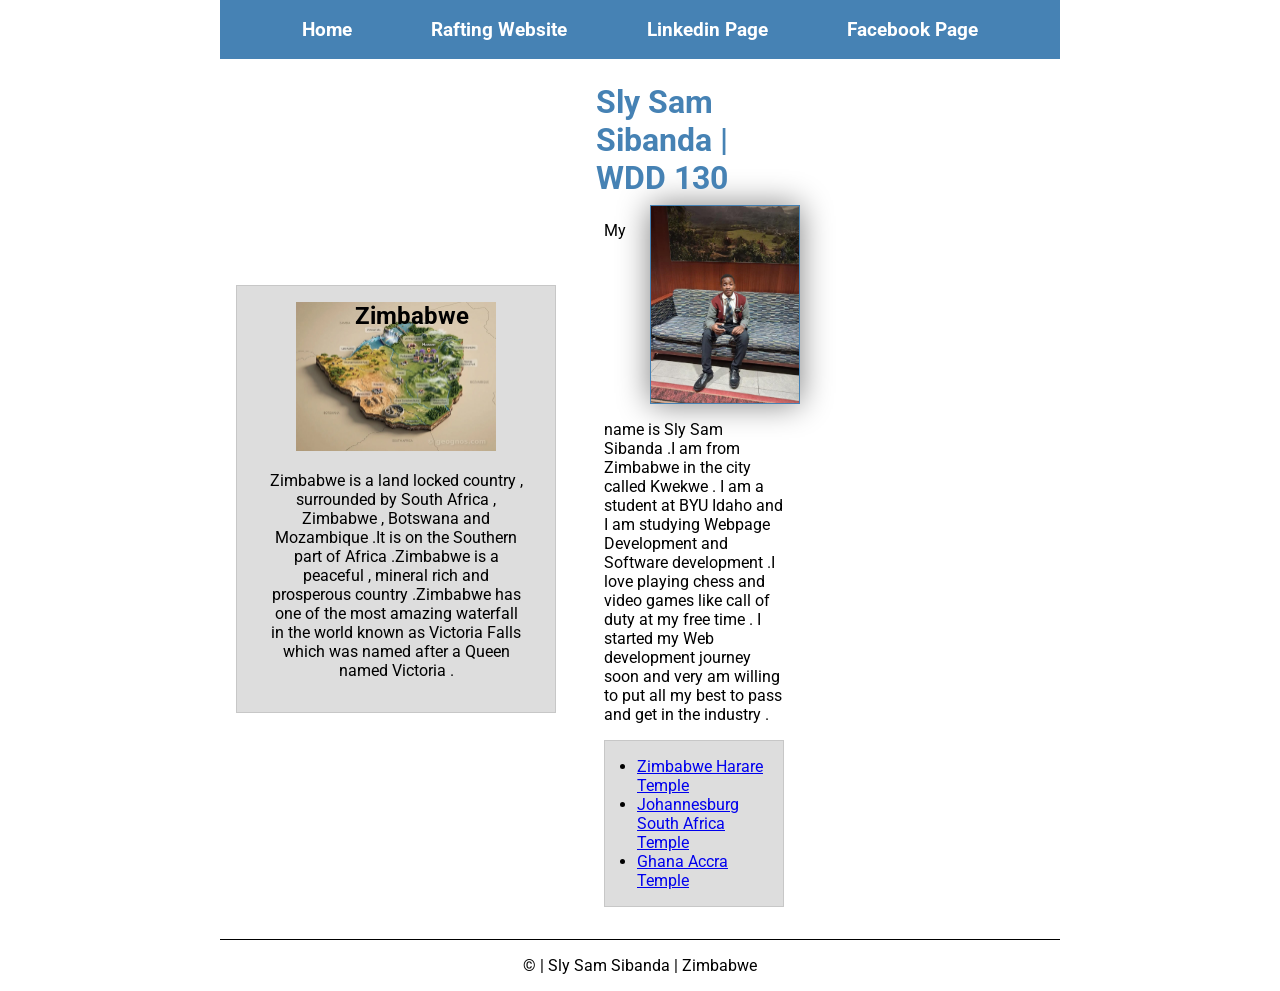
<file: index.html>
<!--13 November 2026-->
<!DOCTYPE html>
<html lang="en">

<head>
    <meta charset="UTF-8">
    <meta name="viewport" content="width=device-width, initial-scale=1.0">
    <title>Sly Sam Sibanda|WDD 130</title>
    <meta name="description" content="My home page for WDD130 course .I will be learning and testing my knowledge on this page  ">
    <meta name="author" content="Sly Sam Sibanda ">
    <link rel="stylesheet" href="styles/styles.css">
    <link rel="preconnect" href="https://fonts.googleapis.com">
    <link rel="preconnect" href="https://fonts.gstatic.com" crossorigin>
    <link href="https://fonts.googleapis.com/css2?family=Roboto:ital,wght@0,100..900;1,100..900&display=swap" rel="stylesheet">
</head>

<body>
    <header>
        <nav>
            <a href="#">Home</a>
            <a href="wwr/">Rafting Website</a>
            <a href="https://Slysamsibanda@linkedin.com">Linkedin Page </a>
            <a href="https://facebook.com">Facebook Page</a>
        </nav>
    </header>
    <div class="grid">
        <main>
            <h1>Sly Sam Sibanda | WDD 130</h1>
            <img src="images/profile.jpg" alt="sly sam sibanda" width="200">
            <p>My name is Sly Sam Sibanda .I am from Zimbabwe in the city called Kwekwe . I am a student at BYU Idaho and I am studying Webpage Development and Software development .I love playing chess and video games like call of duty at my free time . I started my Web development journey soon and very am willing to put all my best to pass and get in the industry .</p>
            <ul class="box indent">
                <li><a href="https://www.churchofjesuschrist.org/imgs/qmtphag0tdp0sot6yoiejjv9wx6arx7gcu0k4vl0/full/500%2C/0/default " target="_blank" rel="noopener">Zimbabwe Harare Temple </a></li>
                <li><a href="https://www.churchofjesuschrist.org/imgs/b378c080e5880db5bf2bcf6d828b2f3fd59820de/full/800%2C/0/default" target="_blank" rel="noopener">Johannesburg South Africa Temple</a></li>
                <li><a href="https://www.churchofjesuschrist.org/imgs/7cf8e8b9e5a5a1f379d4e2c9bc2166f9c6007aca/full/800%2C/0/default" target="_blank" rel="noopener">Ghana Accra Temple</a></li>
            </ul>
        </main>
        <aside class="box">
            <h2>Zimbabwe</h2>
            <img src="images/zimbabwe.jpg" alt="picture of Zimbabwe">
            <p>Zimbabwe is a land locked country , surrounded by South Africa , Zimbabwe , Botswana and Mozambique .It is on the Southern part of Africa .Zimbabwe is a peaceful , mineral rich and prosperous country .Zimbabwe has one of the most amazing waterfall in the world known as Victoria Falls which was named after a Queen named Victoria .</p>
        </aside>
    </div>
    <footer>
        <p>&copy; | Sly Sam Sibanda | Zimbabwe</p>
    </footer>

</body>

</html>
</file>
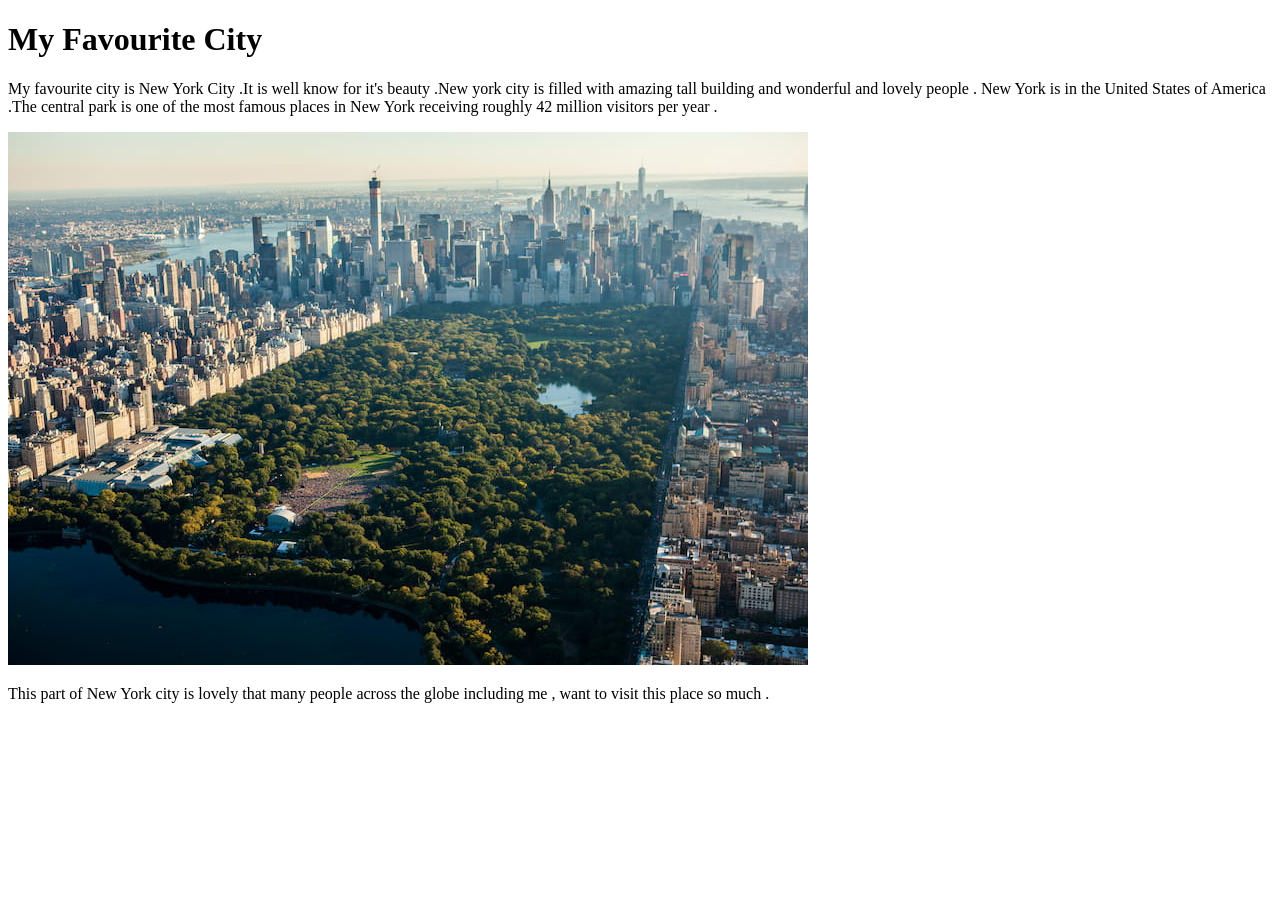
<file: week01/favorite-city.html>
<!DOCTYPE html>
<html lang="en">

<head>
    <meta charset="UTF-8">
    <meta name="viewport" content="width=device-width, initial-scale=1.0">
    <title>My Favourite City -Sly Sam Sibanda </title>
</head>

<body>
    <h1>My Favourite City </h1>
    <p>My favourite city is New York City .It is well know for it's beauty .New york city is filled with amazing tall building and wonderful and lovely people . New York is in the United States of America .The central park is one of the most famous places in New York receiving roughly 42 million visitors per year . </p>
    <img src="images/central-park-newyork.jpg" alt="aerial view of southern Central Park in September 2014">
    <p>This part of New York city is lovely that many people across the globe including me , want to visit this place so much .</p>
</body>

</html>
</file>
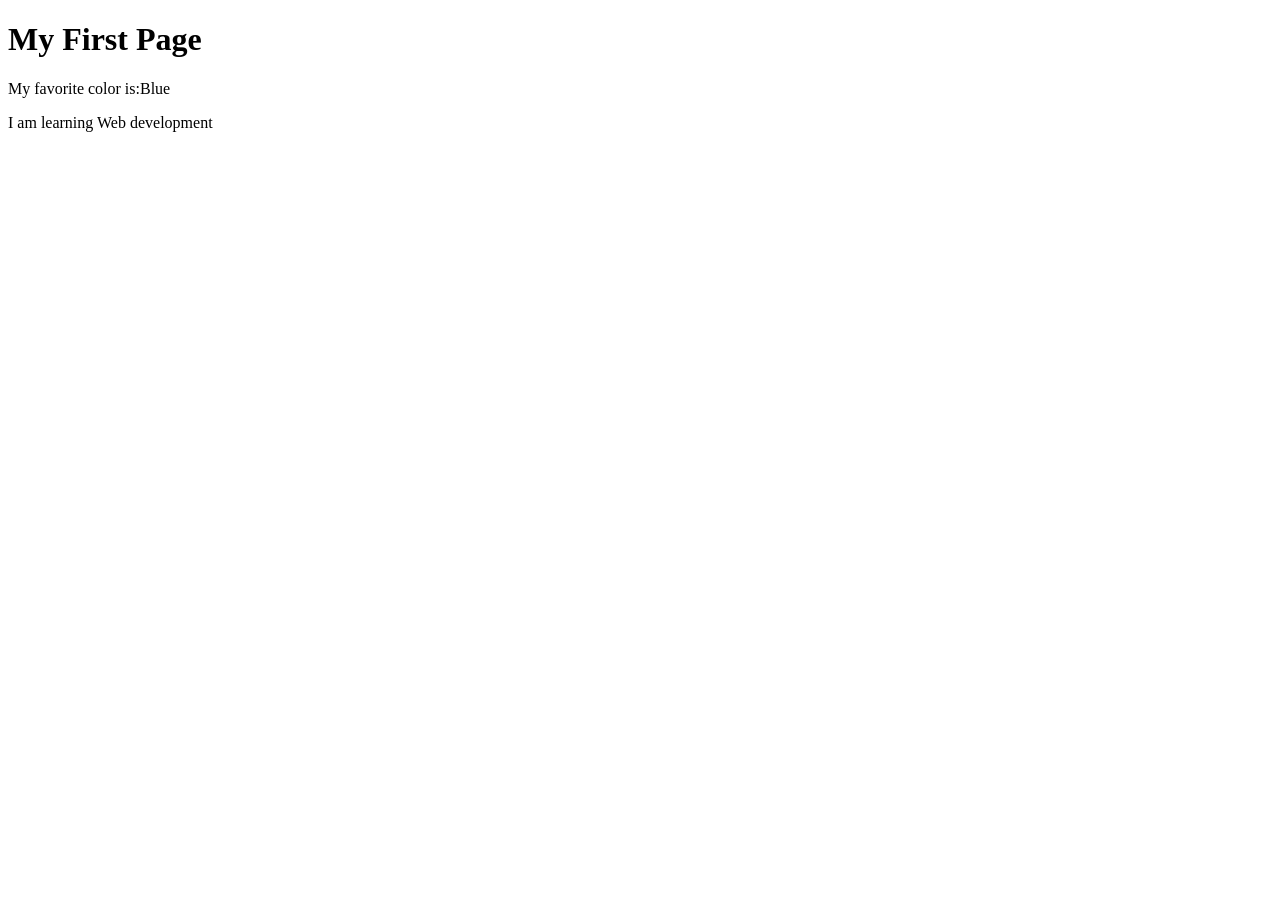
<file: week01/first-page.html>
<!DOCTYPE html>
<html lang="en">

<head>
    <meta charset="UTF-8">
    <meta name="viewport" content="width=device-width, initial-scale=1.0">
    <title>My First Page</title>
</head>

<body>
    <h1>My First Page</h1>
    <p>My favorite color is:Blue </p>
    <p>I am learning Web development </p>
</body>

</html>
</file>
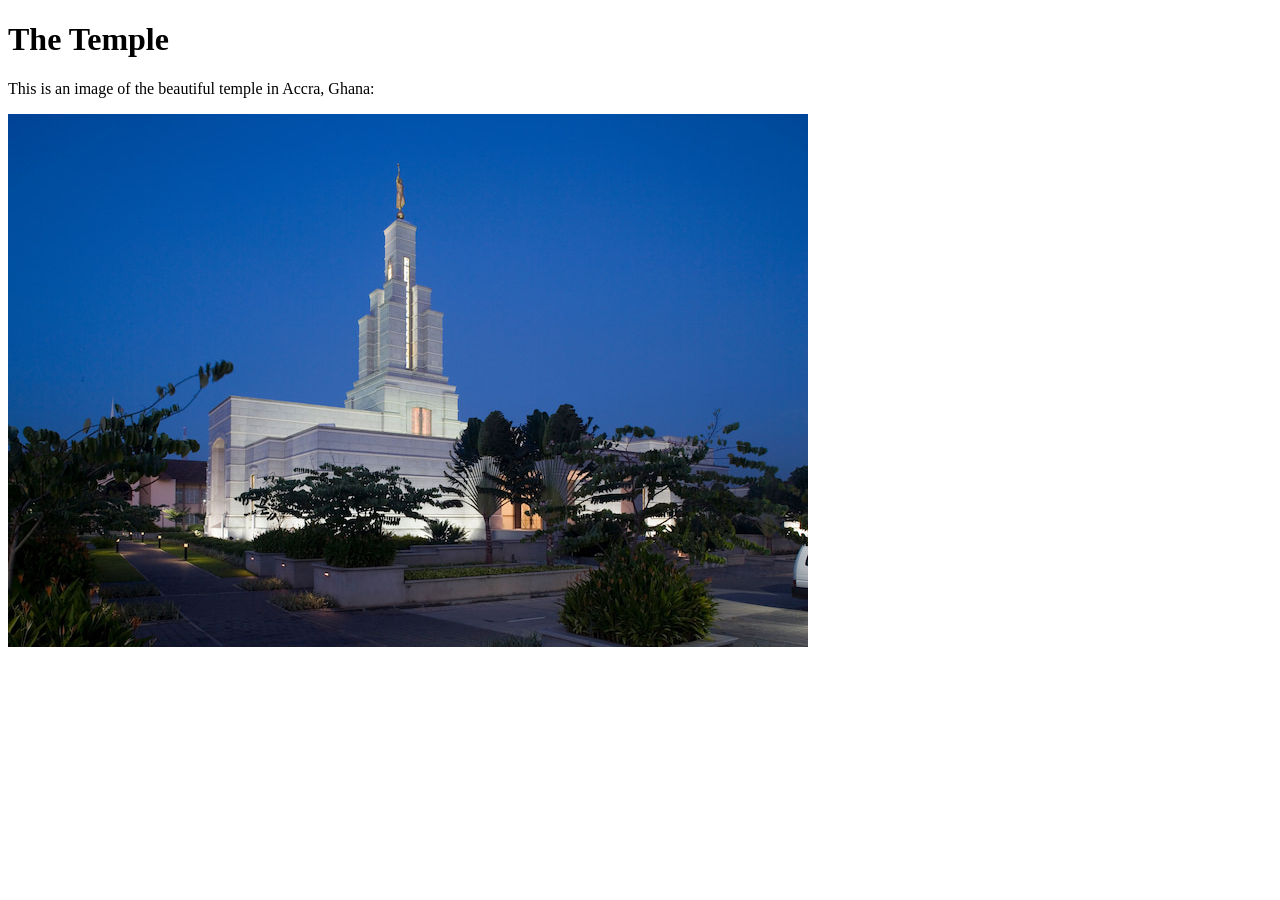
<file: week01/images-solution.html>
<!DOCTYPE html>
<html lang="en">

<head>
    <meta charset="UTF-8">
    <meta name="viewport" content="width=device-width, initial-scale=1.0">
    <title>Temple Image</title>
</head>

<body>
    <h1>The Temple</h1>
    <p>This is an image of the beautiful temple in Accra, Ghana:</p>
    <img src="images/temple-small.jpg" alt="The Accra Ghana Temple">

</body>

</html>
</file>
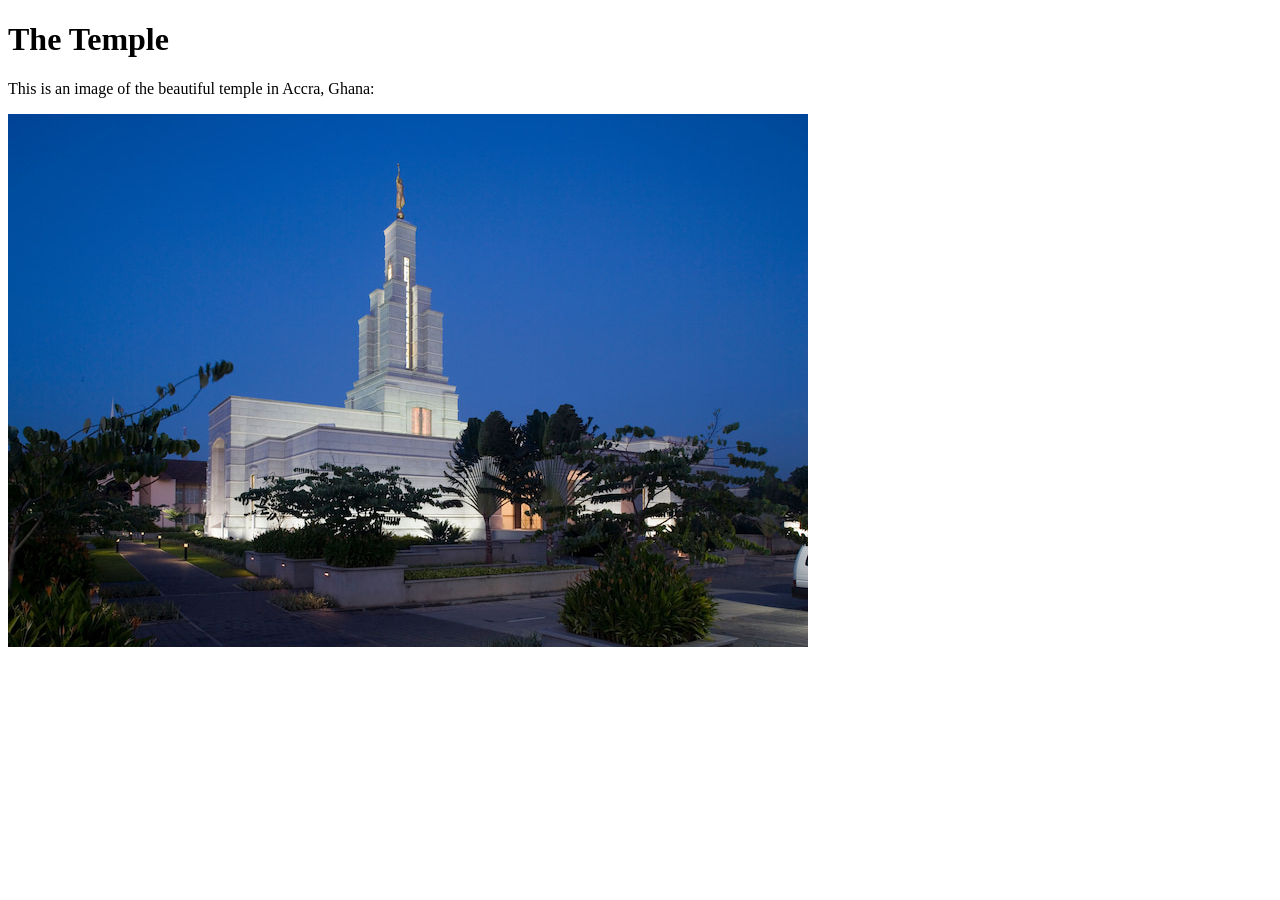
<file: week01/images.html>
<!DOCTYPE html>
<html lang="en">

<head>
    <meta charset="UTF-8">
    <meta name="viewport" content="width=device-width, initial-scale=1.0">
    <title>Temple Image</title>
</head>

<body>
    <h1>The Temple</h1>
    <p>This is an image of the beautiful temple in Accra, Ghana:</p>
    <img src="images/temple-small.jpg" alt="The Accra Ghana Temple" width="800" height="533">

</body>

</html>
</file>
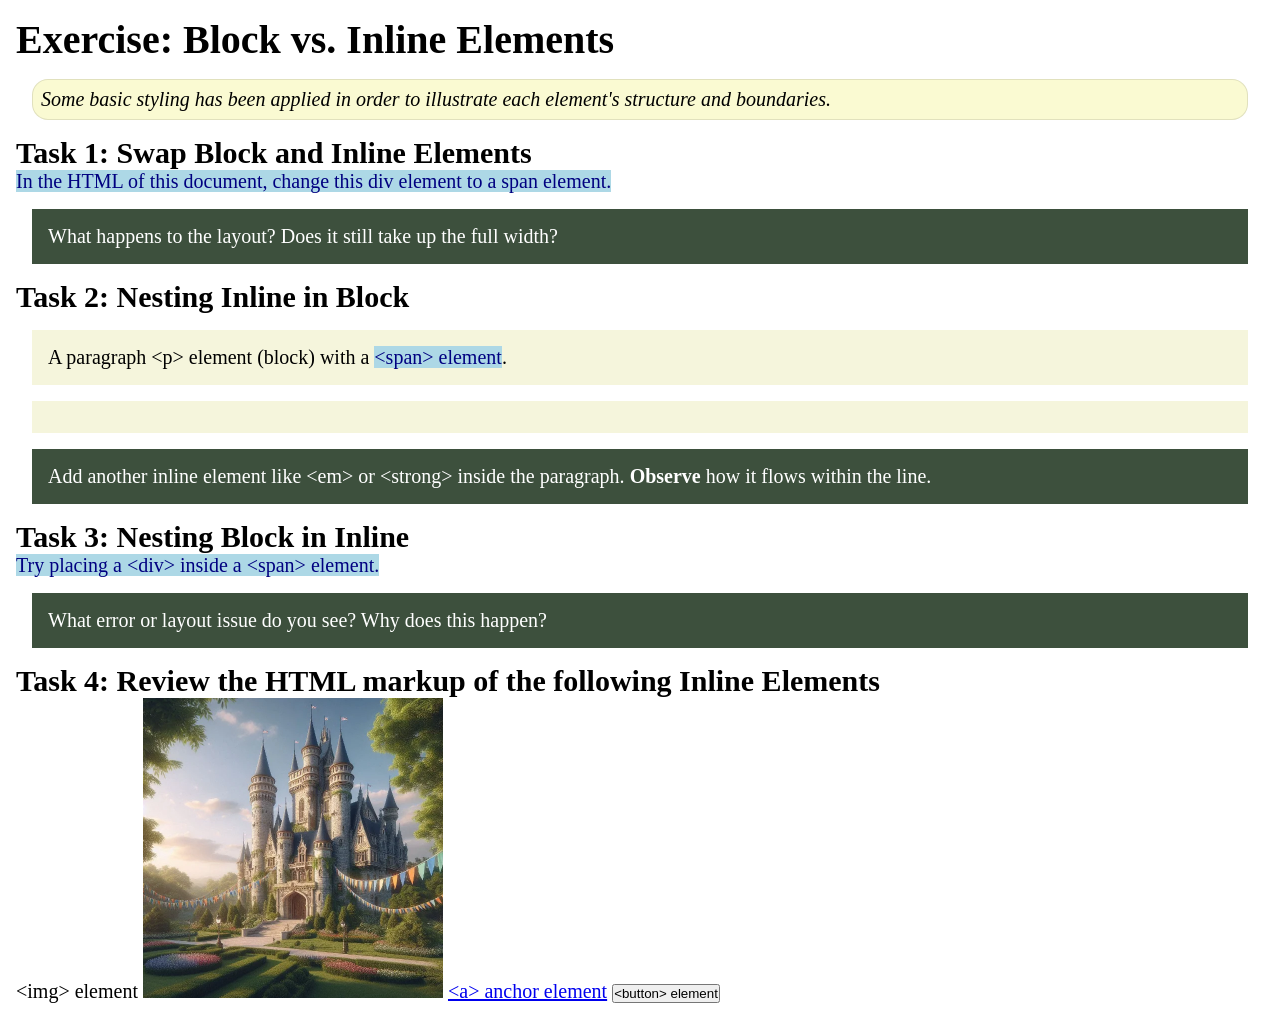
<file: week02/block-vs-inline.html>
<!DOCTYPE html>
<html lang="en">

<head>
    <meta charset="UTF-8">
    <meta name="viewport" content="width=device-width, initial-scale=1.0">
    <title>Exercise: Block vs. Inline Elements</title>
    <link rel="stylesheet" href="styles/block-vs-inline.css">
</head>

<body>
    <main>
        <h1>Exercise: Block vs. Inline Elements</h1>
        <p class="note">Some basic styling has been applied in order to illustrate each element's structure and boundaries.</p>

        <h2>Task 1: Swap Block and Inline Elements</h2>
        <span>In the HTML of this document, change this div element to a span element.</span>

        <p class="question">What happens to the layout? Does it still take up the full width?</p>

        <h2>Task 2: Nesting Inline in Block</h2>
        <p>A paragraph &lt;p&gt; element (block) with a <span>&lt;span&gt; element</span>.</p>
         </p>
        <p class="question">Add another inline element like &lt;em&gt; or &lt;strong&gt; inside the paragraph. <strong>Observe</strong> how it flows within the line.</p>
        <h2>Task 3: Nesting Block in Inline</h2>
        <span>Try placing a &lt;div&gt; inside a &lt;span&gt; element.</span>
        <p class="question">What error or layout issue do you see? Why does this happen?</p>

        <h2>Task 4: Review the HTML markup of the following Inline Elements</h2>
        &lt;img&gt; element
        <img src="images/castle.webp" alt="placeholder image (images are inline)" width="300" height="300">
        <a href="https://churchofjesuschrist.org">&lt;a&gt; anchor element</a>
        <button type="button">&lt;button&gt; element</button>
    </main>
</body>

</html>
</file>
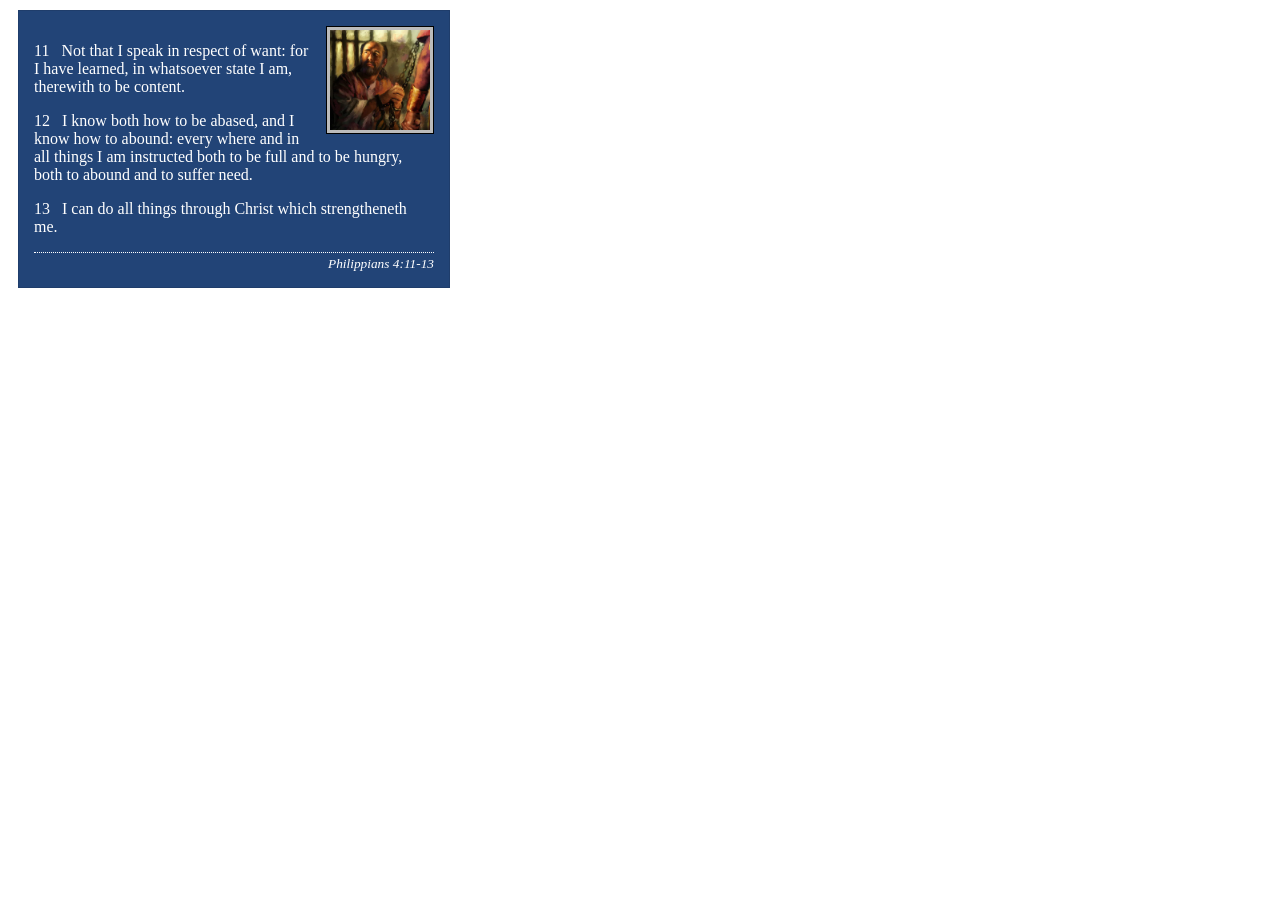
<file: week02/box-model-solution.html>
<!DOCTYPE html>
<html lang="en">

<head>
    <meta charset="UTF-8">
    <meta name="viewport" content="width=device-width, initial-scale=1.0">
    <title>Box Model Activity</title>
    <link rel="stylesheet" href="styles/box-model-solution.css">
</head>

<body>
    <main>
        <div class="callout">
            <img src="images/apostle-paul-imprisoned.webp" alt="Paul the Apostle - Imprisoned in Rome" width="200" height="200">
            <blockquote>
                <p>11 &nbsp; Not that I speak in respect of want: for I have learned, in whatsoever state I am, therewith to be content.</p>
                <p>12 &nbsp; I know both how to be abased, and I know how to abound: every where and in all things I am instructed both to be full and to be hungry, both to abound and to suffer need.</p>
                <p>13 &nbsp; I can do all things through Christ which strengtheneth me.</p>
            </blockquote>
            <cite>Philippians 4:11-13</cite>
        </div>
    </main>
</body>

</html>
</file>
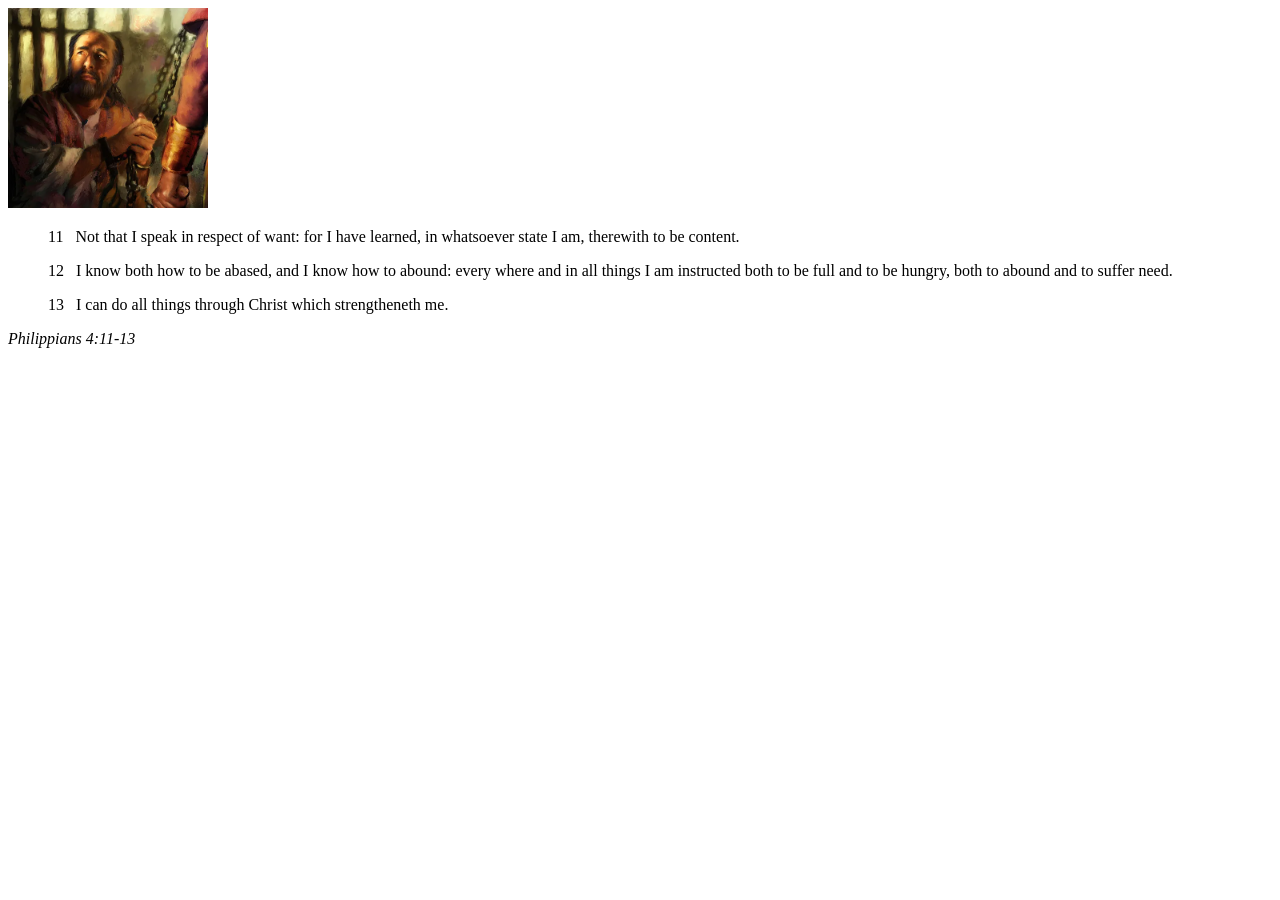
<file: week02/box-model.html>
<!DOCTYPE html>
<html lang="en">

<head>
    <meta charset="UTF-8">
    <meta name="viewport" content="width=device-width, initial-scale=1.0">
    <title>Box Model Activity</title>
    <link rel="stylesheet" href="styles/box-model.css">
</head>

<body>
    <main>
        <div class="callout">
            <img src="images/apostle-paul-imprisoned.webp" alt="Paul the Apostle - Imprisoned in Rome" width="200" height="200">
            <blockquote>
                <p>11 &nbsp; Not that I speak in respect of want: for I have learned, in whatsoever state I am, therewith to be content.</p>
                <p>12 &nbsp; I know both how to be abased, and I know how to abound: every where and in all things I am instructed both to be full and to be hungry, both to abound and to suffer need.</p>
                <p>13 &nbsp; I can do all things through Christ which strengtheneth me.</p>
            </blockquote>
            <cite>Philippians 4:11-13</cite>
        </div>
    </main>
</body>

</html>
</file>
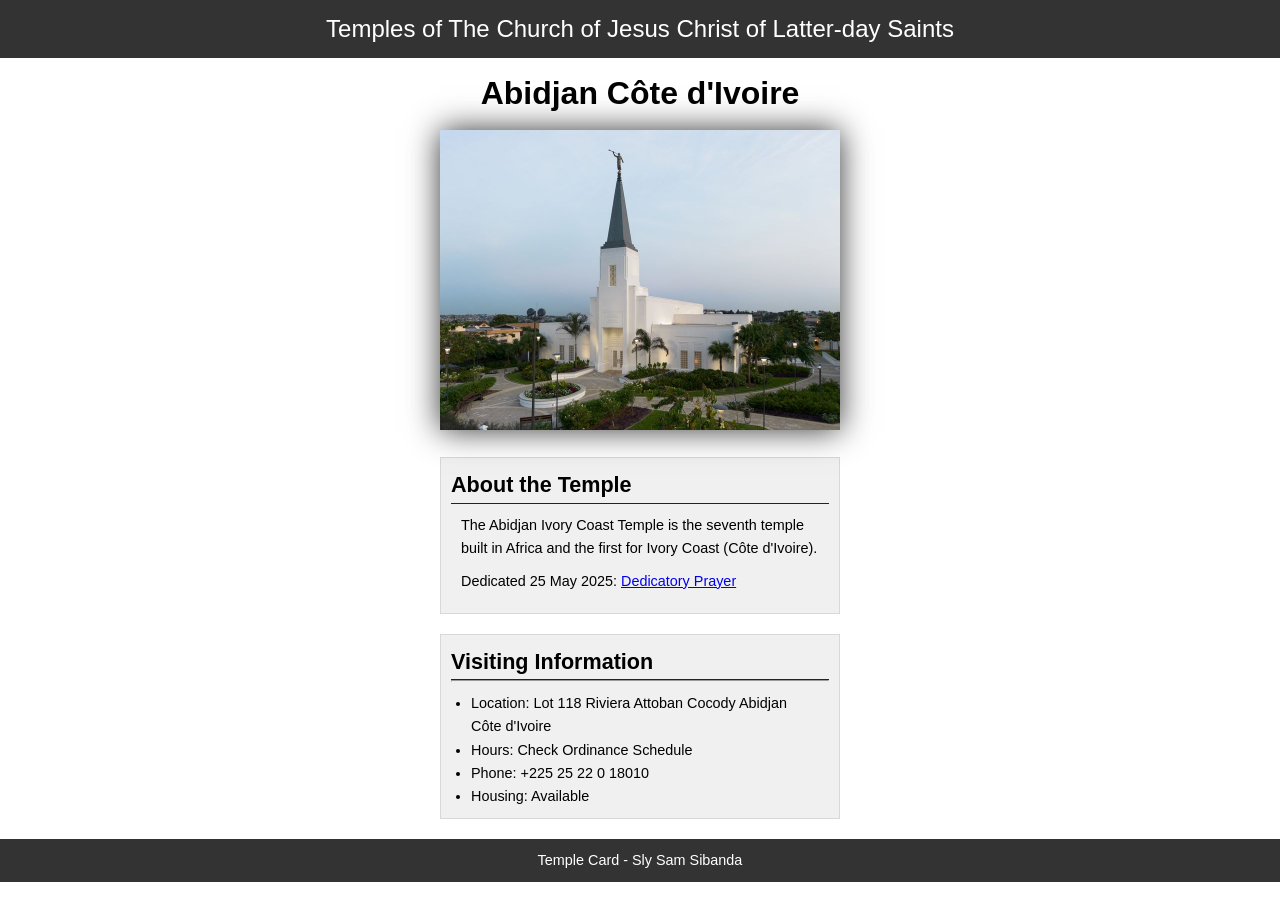
<file: week02/temple.html>
<!DOCTYPE html>
<html lang="en">

<head>
    <meta charset="UTF-8">
    <meta name="viewport" content="width=device-width, initial-scale=1.0">
    <title>Temple Card - Abidjan Côte d'Ivoire</title>
    <link rel="stylesheet" href="./styles/temple.css">
</head>

<body>
    <header>
        <p>Temples of The Church of Jesus Christ of Latter-day Saints</p>
    </header>
    <main>
        <h1>Abidjan Côte d'Ivoire</h1>
        <picture>
            <img src="images/abidjan-ivory-coast.jpeg" alt="Abidjan Côte d'Ivoire Temple">
        </picture>
        <section>
            <h2>About the Temple</h2>
            <p>The Abidjan Ivory Coast Temple is the seventh temple built in Africa and the first for Ivory Coast (Côte d'Ivoire).</p>
            <p>Dedicated 25 May 2025: <a href="https://www.churchofjesuschrist.org/temples/dedicatory-prayer/abidjan-ivory-coast-temple/2025-05-25?lang=eng" target="_blank" rel="noopener noreferrer">Dedicatory Prayer</a></p>
        </section>
        <section>
            <h2>Visiting Information</h2>
            <hr>
            <ul>
                <li>Location: Lot 118 Riviera Attoban Cocody Abidjan Côte d'Ivoire</li>
                <li>Hours: Check Ordinance Schedule</li>
                <li>Phone: +225 25 22 0 18010</li>
                <li>Housing: Available</li>
            </ul>
        </section>
    </main>
    <footer>
        <p>Temple Card - Sly Sam Sibanda</p>
    </footer>
</body>

</html>
</file>
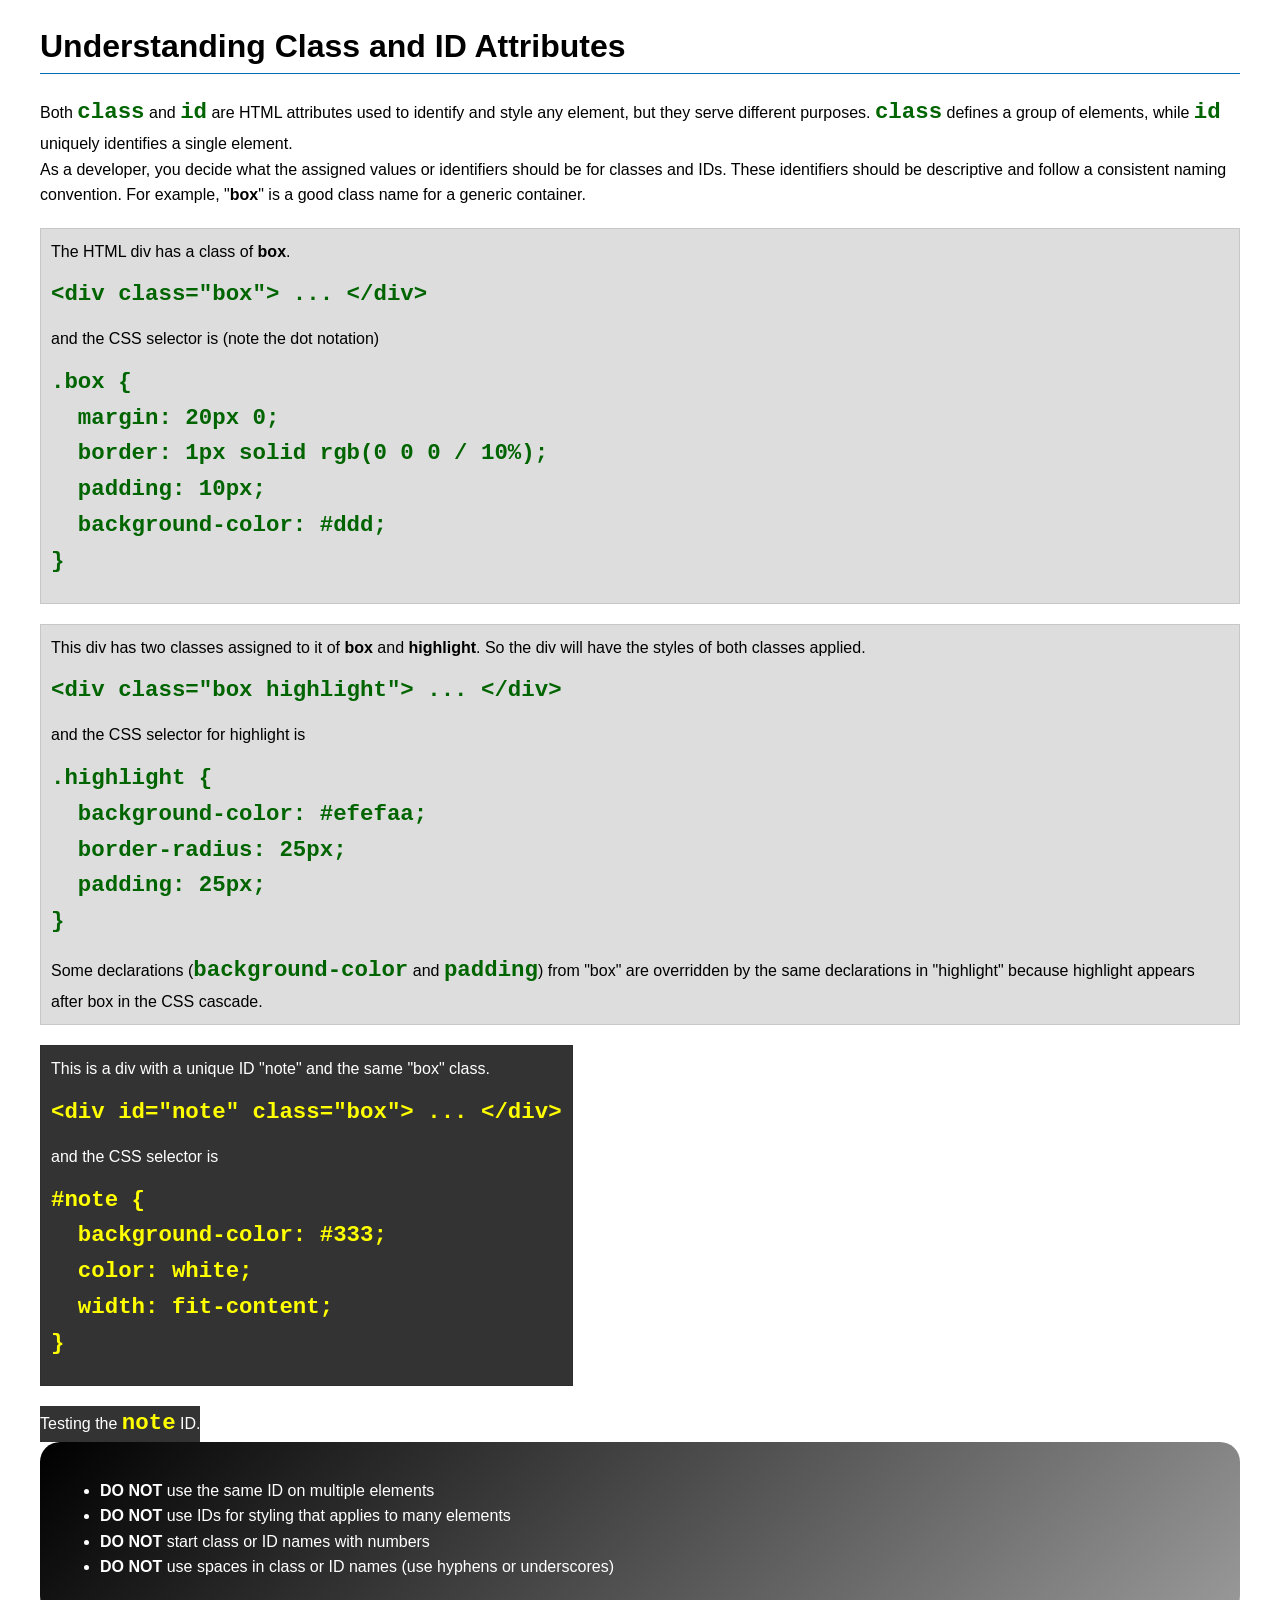
<file: week03/class-and-id.html>
<!DOCTYPE html>
<html lang="en">

<head>
    <meta charset="UTF-8">
    <meta name="viewport" content="width=device-width, initial-scale=1.0">
    <title>Class vs ID Attributes</title>
    <link rel="stylesheet" href="styles/class-and-id.css">
</head>

<body>
    <h1>Understanding Class and ID Attributes</h1>
    <p>Both <code>class</code> and <code>id</code> are HTML attributes used to identify and style any element, but they serve different purposes. <code>class</code> defines a group of elements, while <code>id</code> uniquely identifies a single element.</p>
    <p>As a developer, you decide what the assigned values or identifiers should be for classes and IDs. These identifiers should be descriptive and follow a consistent naming convention. For example, "<strong>box</strong>" is a good class name for a generic container.</p>
    <div class="box">
        <p>The HTML div has a class of <strong>box</strong>.</p>
        <pre><code class="html">&lt;div class="box"&gt; ... &lt;/div&gt;</code></pre>
        and the CSS selector is (note the dot notation)
        <pre><code class="css">.box {
  margin: 20px 0;
  border: 1px solid rgb(0 0 0 / 10%);
  padding: 10px;
  background-color: #ddd; 
}</code></pre>
    </div>

    <div class="box">
        <p>This div has two classes assigned to it of <strong>box</strong> and <strong>highlight</strong>. So the div will have the styles of both classes applied.</p>
        <pre><code class="html">&lt;div class="box highlight"&gt; ... &lt;/div&gt;</code></pre>
        and the CSS selector for highlight is
        <pre><code class="css">.highlight {
  background-color: #efefaa;
  border-radius: 25px;
  padding: 25px;
}</code></pre>
        <p>Some declarations (<code>background-color</code> and <code>padding</code>) from "box" are overridden by the same declarations in "highlight" because highlight appears after box in the CSS cascade.</p>
    </div>

    <div id="note" class="box">
        <p>This is a div with a unique ID "note" and the same "box" class.</p>
        <pre><code class="html">&lt;div id="note" class="box"&gt; ... &lt;/div&gt;</code></pre>
        and the CSS selector is
        <pre><code class="css">#note {
  background-color: #333;
  color: white;
  width: fit-content;
}</code></pre>
    </div>

    <div id="note">
        <p>Testing the <code>note</code> ID.</p>
    </div>

    <section id="best-practice">
        <ul>
            <li><strong>DO NOT</strong> use the same ID on multiple elements</li>
            <li><strong>DO NOT</strong> use IDs for styling that applies to many elements</li>
            <li><strong>DO NOT</strong> start class or ID names with numbers</li>
            <li><strong>DO NOT</strong> use spaces in class or ID names (use hyphens or underscores)</li>
        </ul>
    </section>


</body>

</html>
</file>
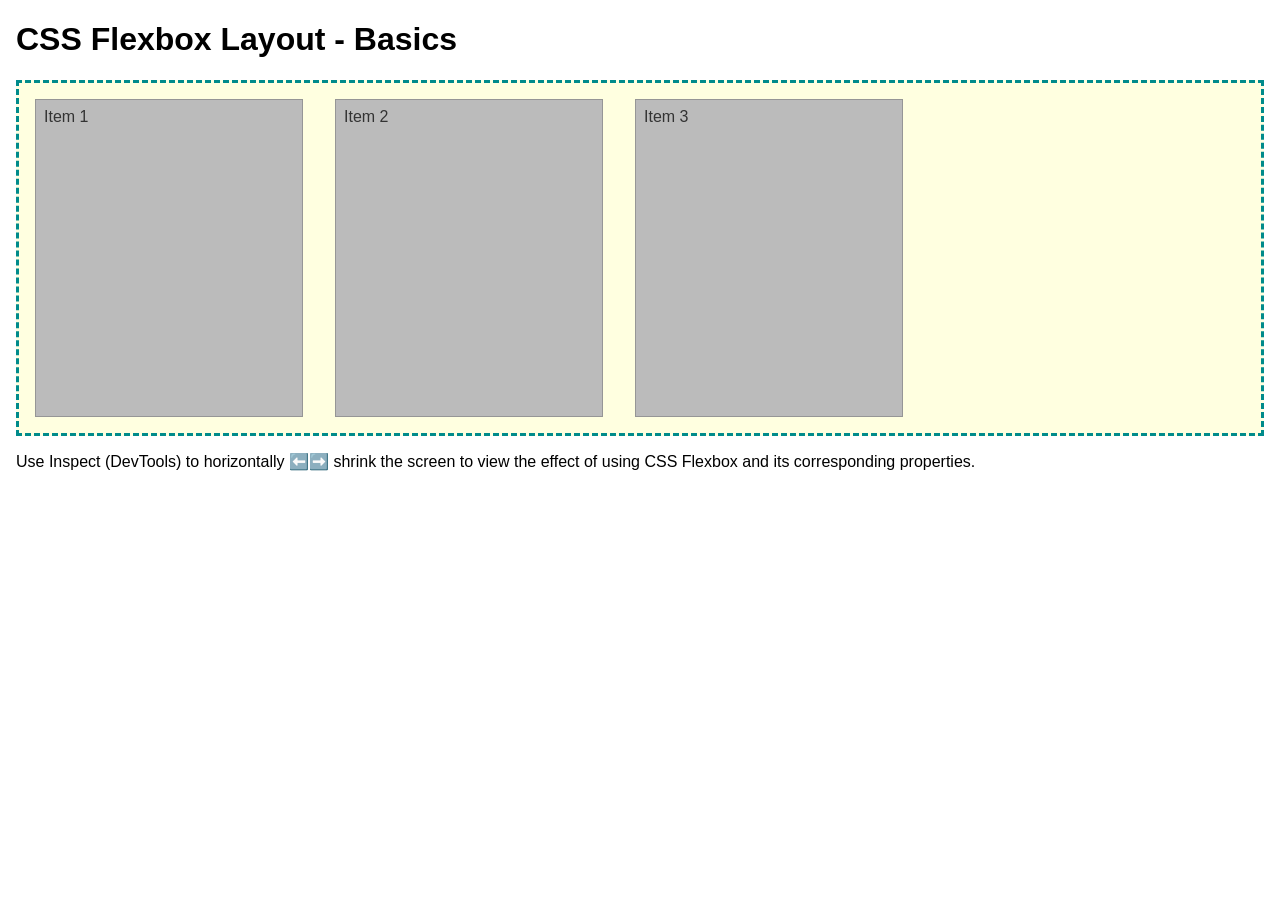
<file: week04/flexbox-layout.html>
<!DOCTYPE html>
<html lang="en">

<head>
    <meta charset="UTF-8">
    <meta name="viewport" content="width=device-width, initial-scale=1.0">
    <title>CSS Flexbox Layout - Basics</title>
    <link rel="stylesheet" href="styles/flexbox.css">
</head>

<body>
    <main>
        <h1>CSS Flexbox Layout - Basics</h1>
        <div class="flex-container">
            <div class="flex-item item1">Item 1</div>
            <div class="flex-item item2">Item 2</div>
            <div class="flex-item item3">Item 3</div>
        </div>
        <p>Use Inspect (DevTools) to horizontally ⬅️➡️ shrink the screen to view the effect of using CSS Flexbox and its corresponding properties.</p>
    </main>
</body>

</html>
</file>
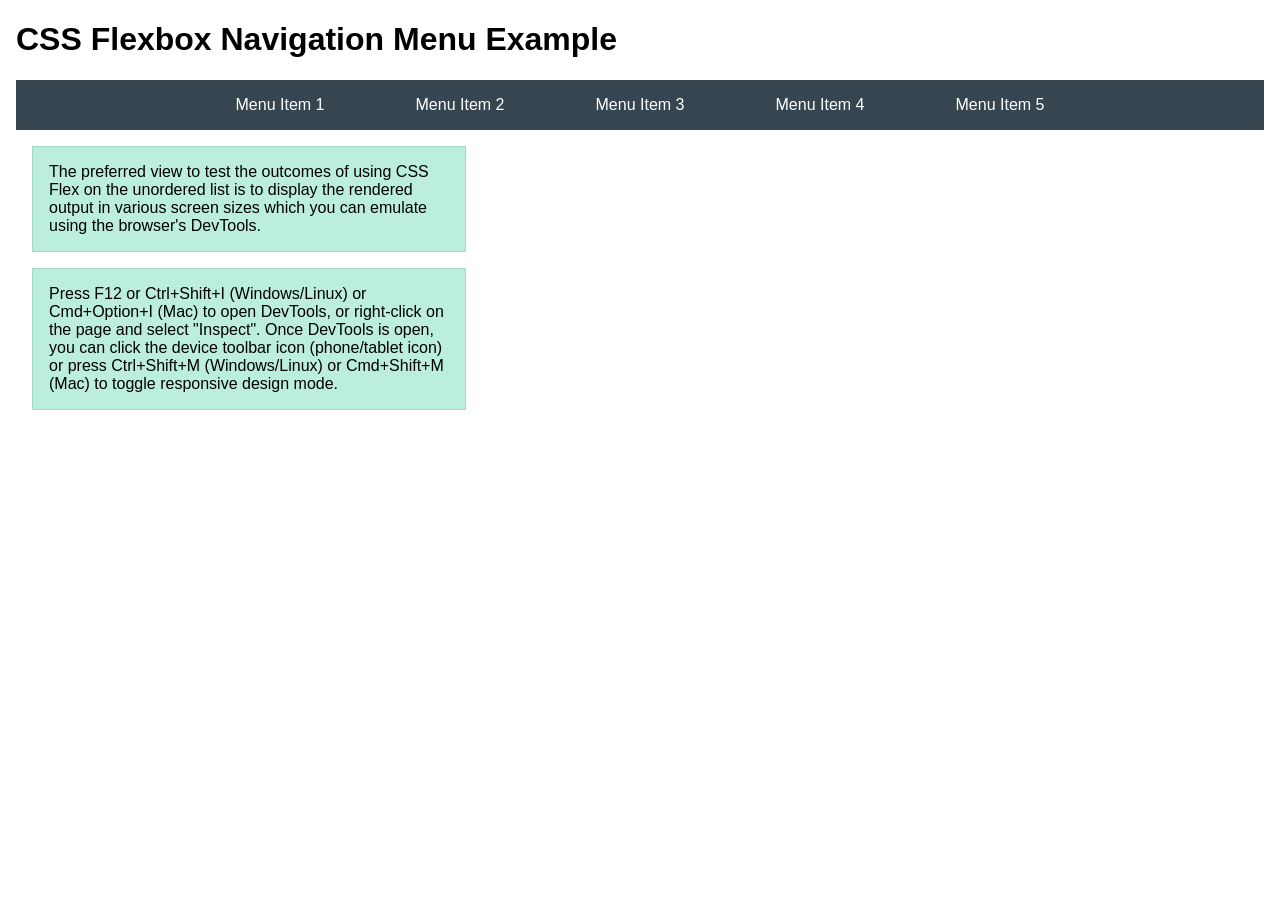
<file: week04/flexbox-menu.html>
<!DOCTYPE html>
<html lang="en">

<head>
    <meta charset="UTF-8">
    <meta name="viewport" content="width=device-width, initial-scale=1.0">
    <title>CSS Flexbox - Navigation Menu</title>
    <link rel="stylesheet" href="styles/flexbox-menu.css">
</head>

<body>
    <main>
        <h1>CSS Flexbox Navigation Menu Example</h1>
        <nav>
            <ul>
                <li><a href="#">Menu Item 1</a></li>
                <li><a href="#">Menu Item 2</a></li>
                <li><a href="#">Menu Item 3</a></li>
                <li><a href="#">Menu Item 4</a></li>
                <li><a href="#">Menu Item 5</a></li>
            </ul>
        </nav>
        <p>The preferred view to test the outcomes of using CSS Flex on the unordered list is to display the rendered output in various screen sizes which you can emulate using the browser's DevTools.</p>

        <p>Press F12 or Ctrl+Shift+I (Windows/Linux) or Cmd+Option+I (Mac) to open DevTools, or right-click on the page and select "Inspect". Once DevTools is open, you can click the device toolbar icon (phone/tablet icon) or press Ctrl+Shift+M (Windows/Linux) or Cmd+Shift+M (Mac) to toggle responsive design mode.</p>
    </main>
</body>

</html>
</file>
<file: styles/styles.css>
* {
    margin: 0;
    padding: 0;
    box-sizing: border-box;
}

body {
    font-size: 16px;
    font-family: Roboto, Arial, sans-serif;
}

header nav {
    padding: 10px;
    background-color: steelblue;

}

header nav a {
    color: white;
    padding: 0.5rem;
    display: block;
    text-decoration: none;
    font-size: 1.2rem;
    font-weight: 700;
}

main h1 {
    color: steelblue;
    padding: .5rem;
    bottom: border 0.5rem;
}

main img {
    border: 1px solid steelblue;
    padding: 0;
    box-shadow: 0 0 30px grey;
    float: right;
    margin: 0 0 1rem 1rem;
    width: 150px;
    height: auto;

}

main {
    max-width: 840px;
}

aside {
    width: 20rem;
    margin: 1rem;
    border: 1px solid rgb(0 0 0 / 0.2);
    padding: 1rem;
    background-color: #eee;
    color: #333;
    text-align: center;
    width: 20em;
    text-align: center;
    position: relative;
}

aside img {
    width: 200px;
    height: auto;
}

aside h2 {
    position: absolute;
    left: 118px;
}

p {
    padding: 0;
    margin: 1rem;
}

footer {
    margin-top: 15px;
    border-top: 1px solid #000;
    text-align: center;

}

/*Class Selectors*/
.box {
    margin: 1rem;
    border: 1px solid rgb(0 0 0 / 10%);
    padding: 1rem;
    background-color: #ddd;
    color: #000;
}

.indent {
    padding-left: 2rem;
}

header,
.grid,
footer {
    max-width: 840px;
    margin: 0 auto;
}

nav {
    background-color: steelblue;
    padding: 1rem;
    display: flex;
    justify-content: space-evenly;
    align-items: center;
}

.grid {
    display: grid;
    align-items: center;
    grid-template-columns: 1fr 1fr 1fr;
}

main {
    grid-column: 2/3;
    margin: 1rem;
}

aside {
    width: 20rem;
    position: relative;
    grid-column: 1/2;
    grid-row: 1/2;
}
</file>
<file: week02/styles/block-vs-inline.css>
* {
    margin: 0;
    padding: 0;
}

body {
    font-size: 20px;
    margin: 1rem;
}

p,
div {
    background-color: beige;
    margin: 1rem;
    padding: 1rem;
}

span {
    color: navy;
    background-color: lightblue;
}

code {
    margin: 0;
    padding: 0;
    color: green;
    font-size: 1.2rem;
}

.note {
    font-style: italic;
    background-color: lightgoldenrodyellow;
    border-radius: 1rem;
    border: 1px solid rgb(0 0 0 / 10%);
    margin: 1rem;
    padding: .5rem;
}

.question {
    background-color: #3d503d;
    color: #fff;
}
</file>
<file: week02/styles/box-model-solution.css>
.callout {
    max-width: 400px;
    margin: 10px;
    border: 1px solid rgb(0 0 0 / 10%);
    padding: 15px;
    background-color: #247;
    color: #fff;
}

.callout img {
    float: right;
    margin: 0 0 10px 15px;
    border: 1px solid #000;
    padding: 3px;
    background-color: #bbb;
    width: 100px;
    height: auto;
}

blockquote {
    margin: 0;
}

cite {
    display: block;
    border-top: 1px dotted #fff;
    padding-top: 3px;
    text-align: right;
    font-size: smaller;
}
</file>
<file: week02/styles/box-model.css>
.callout {
    /* write declarations here */
}

.callout img {
    /* write declarations here */
}

blockquote {
    /* write declarations here */
}

cite {
    /* write declarations here */
}
</file>
<file: week02/styles/temple.css>
* {
    margin: 0;
    padding: 0;
    box-sizing: border-box;
}

body {
    font-family: Arial, sans-serif;
    line-height: 1.6;
}

header,
footer {
    background-color: #333;
    color: #fff;
    padding: 10px;
    text-align: center;
    font-size: 1.5rem;

}

main {
    width: 400px;
    margin: 0 auto;
}

h1 {
    margin: 10px;
    text-align: center;
}

h2 {
    border-bottom: 1px solid #222;
}

img {
    width: 100%;
    height: auto;
    box-shadow: 0 0 30px #333;

}

section {
    margin: 20px 0;
    border: 1px solid rgb(0 0 0 / 10%);
    padding: 10px;
    background-color: rgb(240 240 240 / 1);
    font-size: .9rem;

}

section p {
    margin: 10px;
}

ul {
    margin: 10px 20px 0;
}

footer {
    font-size: .9rem;
}
</file>
<file: week03/styles/class-and-id.css>
body {
    font-family: Arial, sans-serif;
    line-height: 1.6;
    margin: 0;
    padding: 0 40px;
}

h1 {
    border-bottom: 1px solid rgb(0 110 182);
    padding-bottom: 0;
}

p {
    margin: 0;
}

code {
    color: darkgreen;
    font-weight: 700;
    font-size: 1.4rem;
}

/* Class examples - can be reused */
.box {
    margin: 20px 0;
    border: 1px solid rgb(0 0 0 / 10%);
    padding: 10px;
    background-color: #ddd;
    /* this is shorthand for #dddddd */
}

.highlight {
    background-color: #efefaa;
    border-radius: 25px;
    padding: 25px;
}

/* ID examples - should be unique */

#note {
    background-color: #333;
    color: white;
    width: fit-content;
}

#note code {
    color: yellow;
}

#best-practice {
    background: linear-gradient(135deg, #000 0%, #999 100%);
    color: white;
    border-radius: 20px;
    padding: 20px;
}
</file>
<file: week04/styles/flexbox.css>
body {
    font-family: Helvetica, Arial, sans-serif;
    margin: 1rem;
}

.flex-container {
    border: 3px dashed darkcyan;
    background-color: lightyellow;
    display: flex;
    flex-wrap: wrap;
}

.flex-item {
    width: 250px;
    margin: 1rem;
    border: 1px solid rgb(0 0 0 / 20%);
    padding: 0.5rem;
    background-color: #bbb;
    color: #333;
}

.item1 {
    min-height: 100px;
}

.item2 {
    min-height: 200px;
}

.item3 {
    min-height: 300px;
}
</file>
<file: week04/styles/flexbox-menu.css>
body {
    font-family: Helvetica, Arial, sans-serif;
    margin: 1rem;
}

nav {
    background-color: #36454f;
}

nav ul {
    list-style-type: none;
    display: flex;
    flex-wrap: wrap;
    max-width: 900px;
    margin: 0 auto;
    padding: 0;
    justify-content: space-around;
    align-items: center;
}

nav a {
    display: block;
    color: #fff;
    text-align: center;
    padding: 1rem;
    text-decoration: none;
}

p {
    margin: 1rem;
    border: 1px solid rgb(0 0 0 / 10%);
    padding: 1rem;
    background-color: #bed;
    max-width: 400px;
}
</file>
